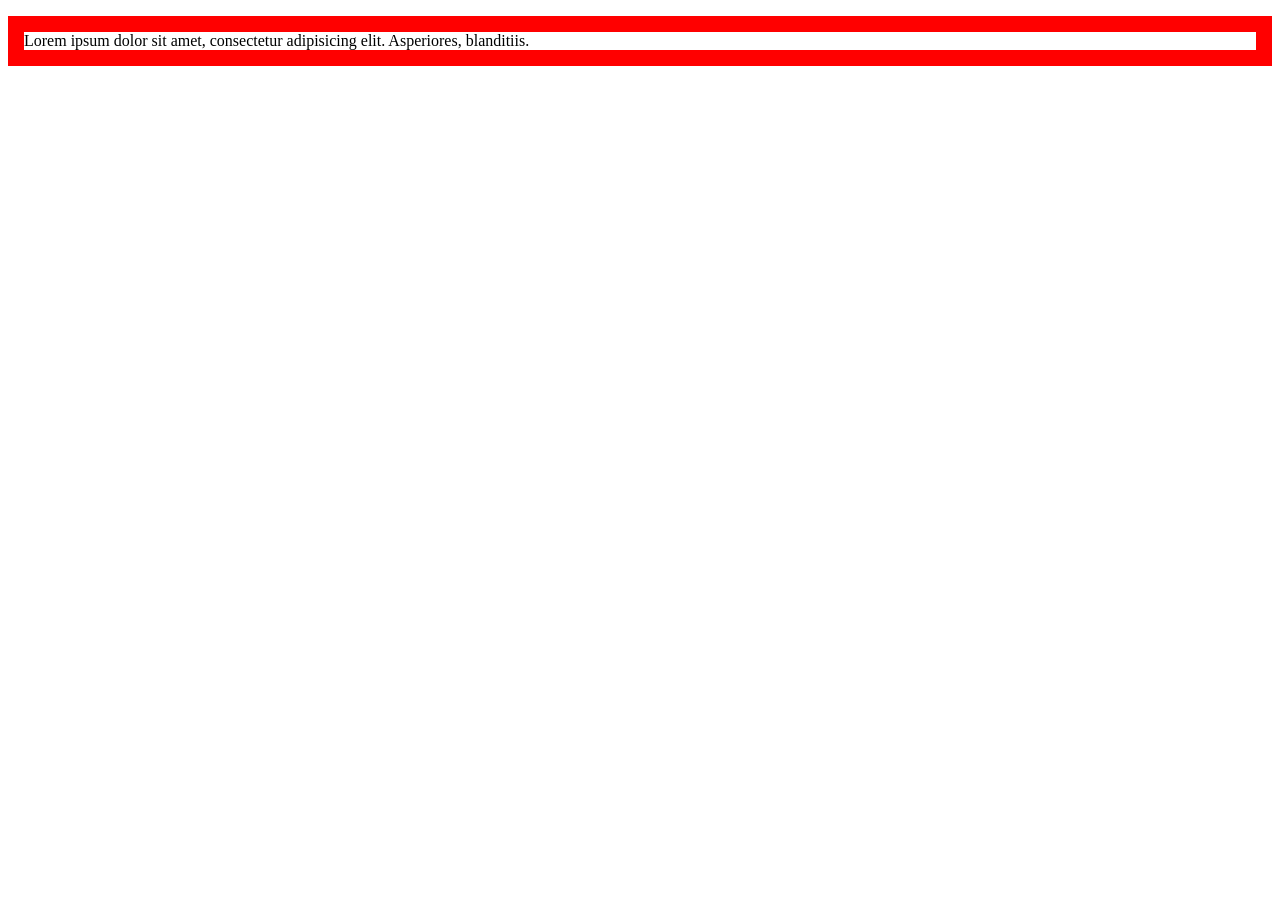
<file: HTML & CSS/Programs/CSSPart2/index.html>
<!DOCTYPE html>
<html lang="en">
<head>
    <meta charset="UTF-8">
    <meta name="viewport" content="width=device-width, initial-scale=1.0">
    <link rel ="stylesheet" href="style.css">
    <title>Document</title>
</head>
<body>
     <!--  Two Types of CSS Units -->
     <!--  1) Absolute Units. -->
     <!--Fixed-->
     <!--  2) Relative Units. -->
     <!--Not Fixed-->

     <p>Lorem ipsum dolor sit amet, consectetur adipisicing elit. Asperiores, blanditiis.</p>
     
</body>
</html>
</file>
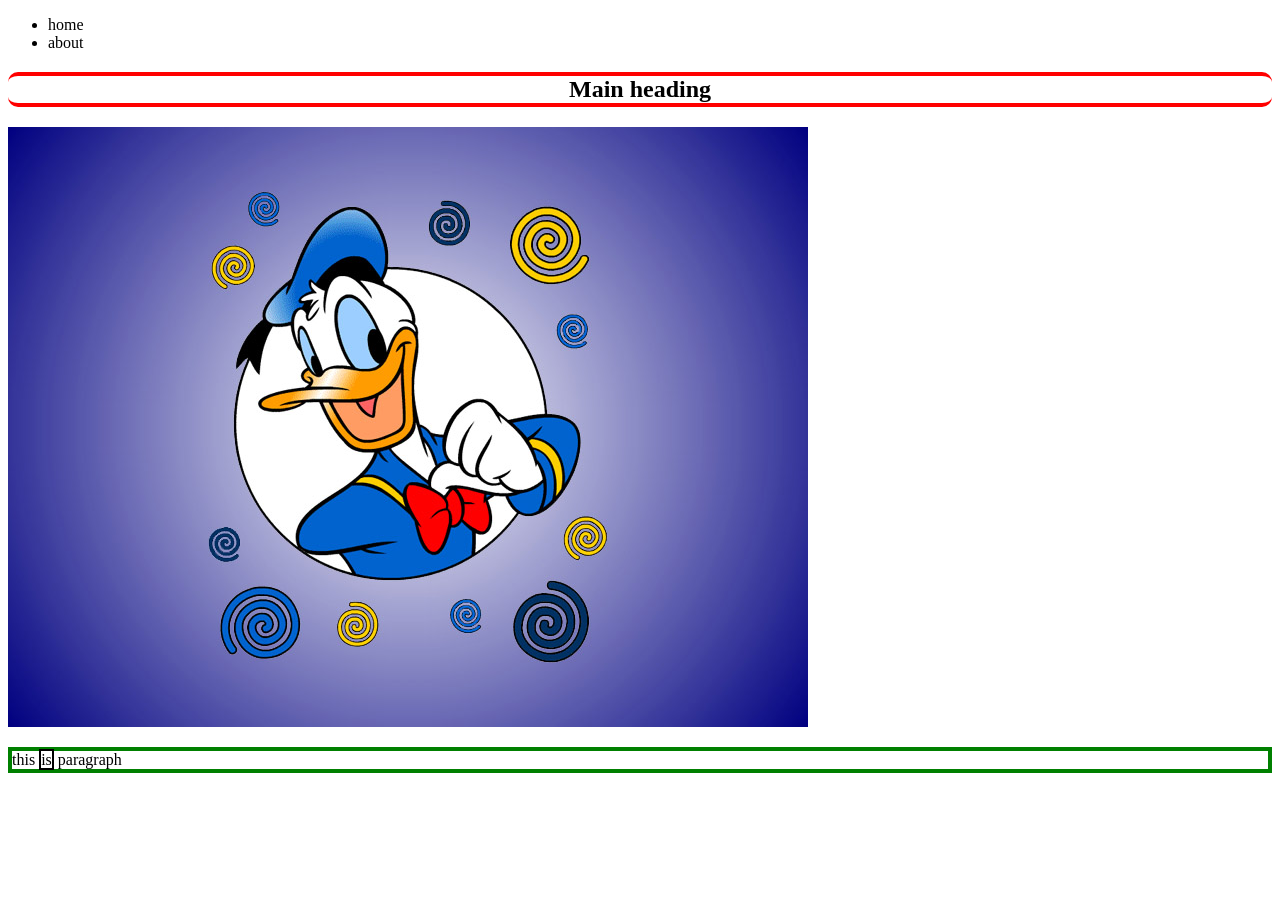
<file: HTML & CSS/Programs/CSSPart1/10_CSS_Border/index.html>
<!DOCTYPE html>
<html lang="en">
<head>
    <meta charset="UTF-8">
    <meta name="viewport" content="width=device-width, initial-scale=1.0">
    <link rel = "stylesheet" href = "style.css">
    <title>CSS Border</title>
</head>
<body>
    <!--div ####-->
    <div class = "header">
        <ul>
            <li class="home">home</li>
            <li>about</li>
        </ul>
    </div>
  
    <!--heading ####-->
    <h2 style="text-align: center;"> Main heading</h2>

    <!--image ####-->
    <img src = "wPh0S.jpg" alt ="">

    <!--paragraph ####-->
    <p> this <span>is</span> paragraph</p>
</body>
</html>
</file>
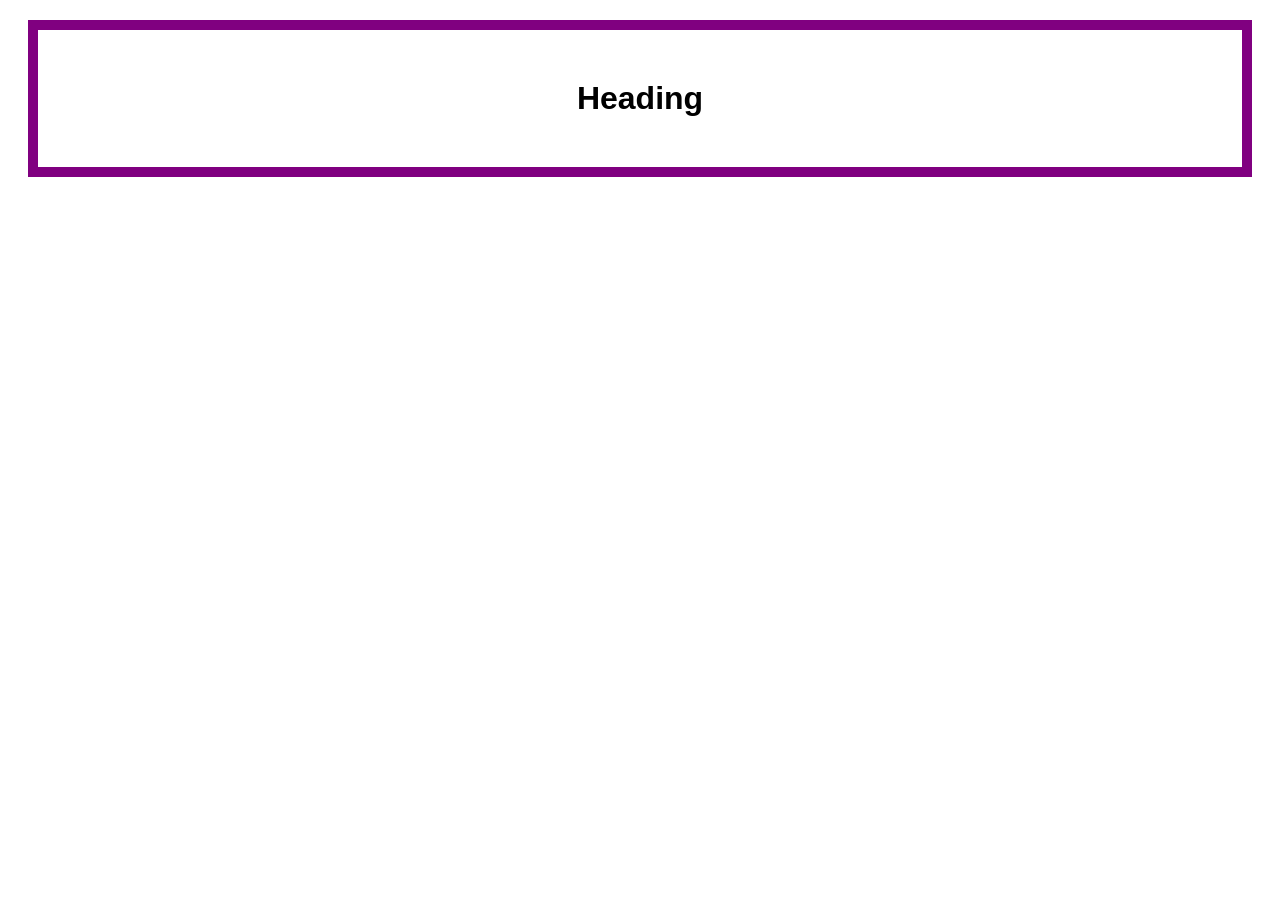
<file: HTML & CSS/Programs/CSSPart1/11_CSS_BoxModel/index.html>
<!DOCTYPE html>
<html lang="en">
<head>
    <meta charset="UTF-8">
    <meta name="viewport" content="width=device-width, initial-scale=1.0">
    <title>Box Model</title>
    <link rel="stylesheet" href="style.css">
</head>
<body>
    <h1>Heading</h1>

</body>
</html>
</file>
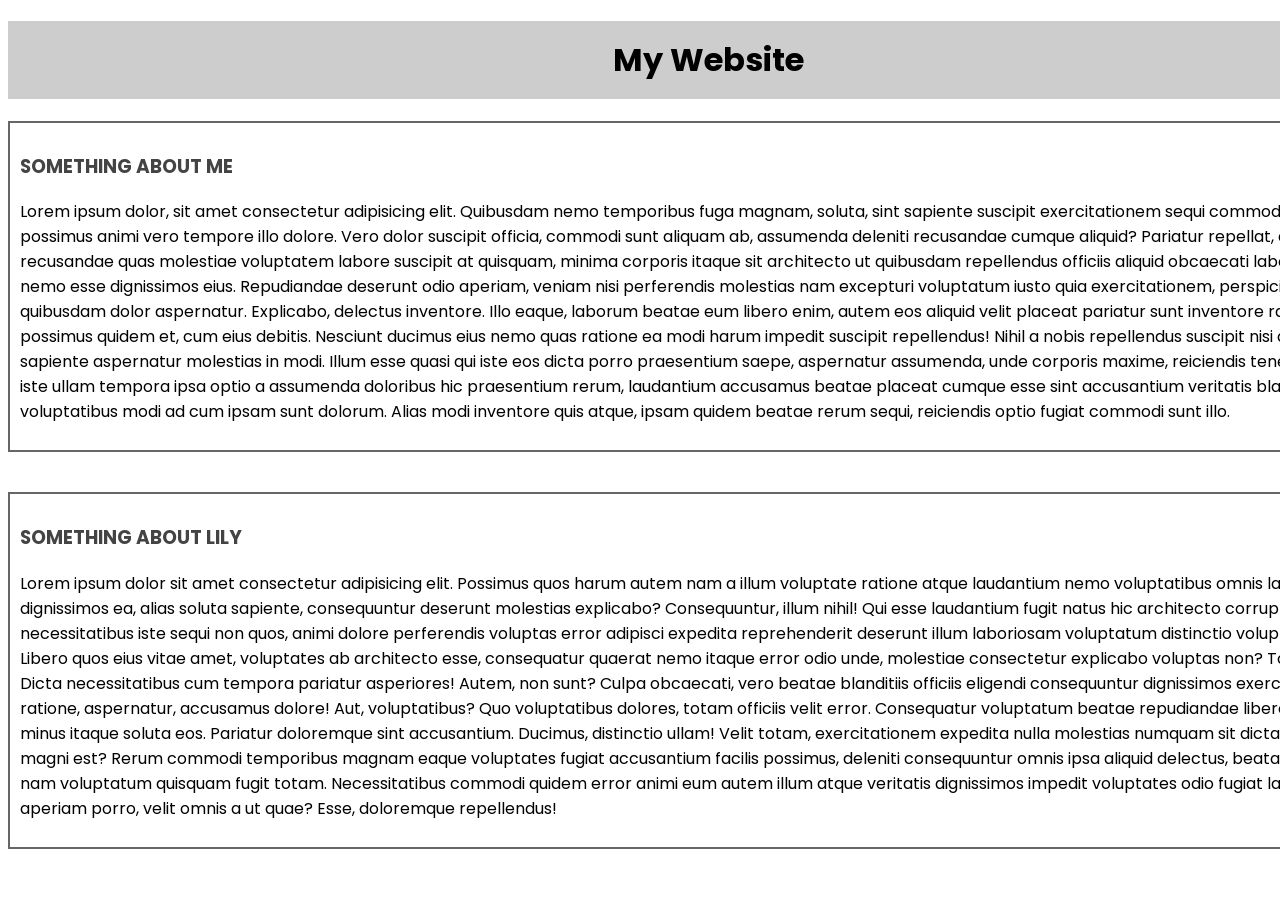
<file: HTML & CSS/Programs/CSSPart1/12_CSS_Exercise2/index.html>
<!DOCTYPE html>
<html lang="en">
<head>
    <meta charset="UTF-8">
    <meta name="viewport" content="width=device-width, initial-scale=1.0">
    <title>Exercise2</title>
    <link rel="stylesheet" href="style.css">

</head>
<body>
    <div class="container">

    <header>
        <div class="main-heading">
        <h1>My Website</h1>
        </div>
    </header>
    <main>
        <section class="about-me">
            <h3>SOMETHING ABOUT ME</h3>
            <p>Lorem ipsum dolor, sit amet consectetur adipisicing elit. Quibusdam nemo temporibus fuga magnam, soluta, sint sapiente suscipit exercitationem sequi commodi omnis eius possimus animi vero tempore illo dolore. Vero dolor suscipit officia, commodi sunt aliquam ab, assumenda deleniti recusandae cumque aliquid? Pariatur repellat, deleniti recusandae quas molestiae voluptatem labore suscipit at quisquam, minima corporis itaque sit architecto ut quibusdam repellendus officiis aliquid obcaecati laborum hic nemo esse dignissimos eius. Repudiandae deserunt odio aperiam, veniam nisi perferendis molestias nam excepturi voluptatum iusto quia exercitationem, perspiciatis aut amet quibusdam dolor aspernatur. Explicabo, delectus inventore. Illo eaque, laborum beatae eum libero enim, autem eos aliquid velit placeat pariatur sunt inventore ratione possimus quidem et, cum eius debitis. Nesciunt ducimus eius nemo quas ratione ea modi harum impedit suscipit repellendus! Nihil a nobis repellendus suscipit nisi aperiam sapiente aspernatur molestias in modi. Illum esse quasi qui iste eos dicta porro praesentium saepe, aspernatur assumenda, unde corporis maxime, reiciendis tenetur? Pariatur, iste ullam tempora ipsa optio a assumenda doloribus hic praesentium rerum, laudantium accusamus beatae placeat cumque esse sint accusantium veritatis blanditiis voluptatibus modi ad cum ipsam sunt dolorum. Alias modi inventore quis atque, ipsam quidem beatae rerum sequi, reiciendis optio fugiat commodi sunt illo.</p>
        </section>
        <section class="about-lily">
            <h3>SOMETHING ABOUT LILY</h3>
            <p>Lorem ipsum dolor sit amet consectetur adipisicing elit. Possimus quos harum autem nam a illum voluptate ratione atque laudantium nemo voluptatibus omnis labore tempora dignissimos ea, alias soluta sapiente, consequuntur deserunt molestias explicabo? Consequuntur, illum nihil! Qui esse laudantium fugit natus hic architecto corrupti necessitatibus iste sequi non quos, animi dolore perferendis voluptas error adipisci expedita reprehenderit deserunt illum laboriosam voluptatum distinctio voluptatibus unde! Libero quos eius vitae amet, voluptates ab architecto esse, consequatur quaerat nemo itaque error odio unde, molestiae consectetur explicabo voluptas non? Totam, non. Dicta necessitatibus cum tempora pariatur asperiores! Autem, non sunt? Culpa obcaecati, vero beatae blanditiis officiis eligendi consequuntur dignissimos exercitationem sint ratione, aspernatur, accusamus dolore! Aut, voluptatibus? Quo voluptatibus dolores, totam officiis velit error. Consequatur voluptatum beatae repudiandae libero distinctio minus itaque soluta eos. Pariatur doloremque sint accusantium. Ducimus, distinctio ullam! Velit totam, exercitationem expedita nulla molestias numquam sit dicta adipisci, porro magni est? Rerum commodi temporibus magnam eaque voluptates fugiat accusantium facilis possimus, deleniti consequuntur omnis ipsa aliquid delectus, beatae quasi culpa, nam voluptatum quisquam fugit totam. Necessitatibus commodi quidem error animi eum autem illum atque veritatis dignissimos impedit voluptates odio fugiat laboriosam aperiam porro, velit omnis a ut quae? Esse, doloremque repellendus!</p>
        </section>
    </div>
    </main>
</body>
</html>
</file>
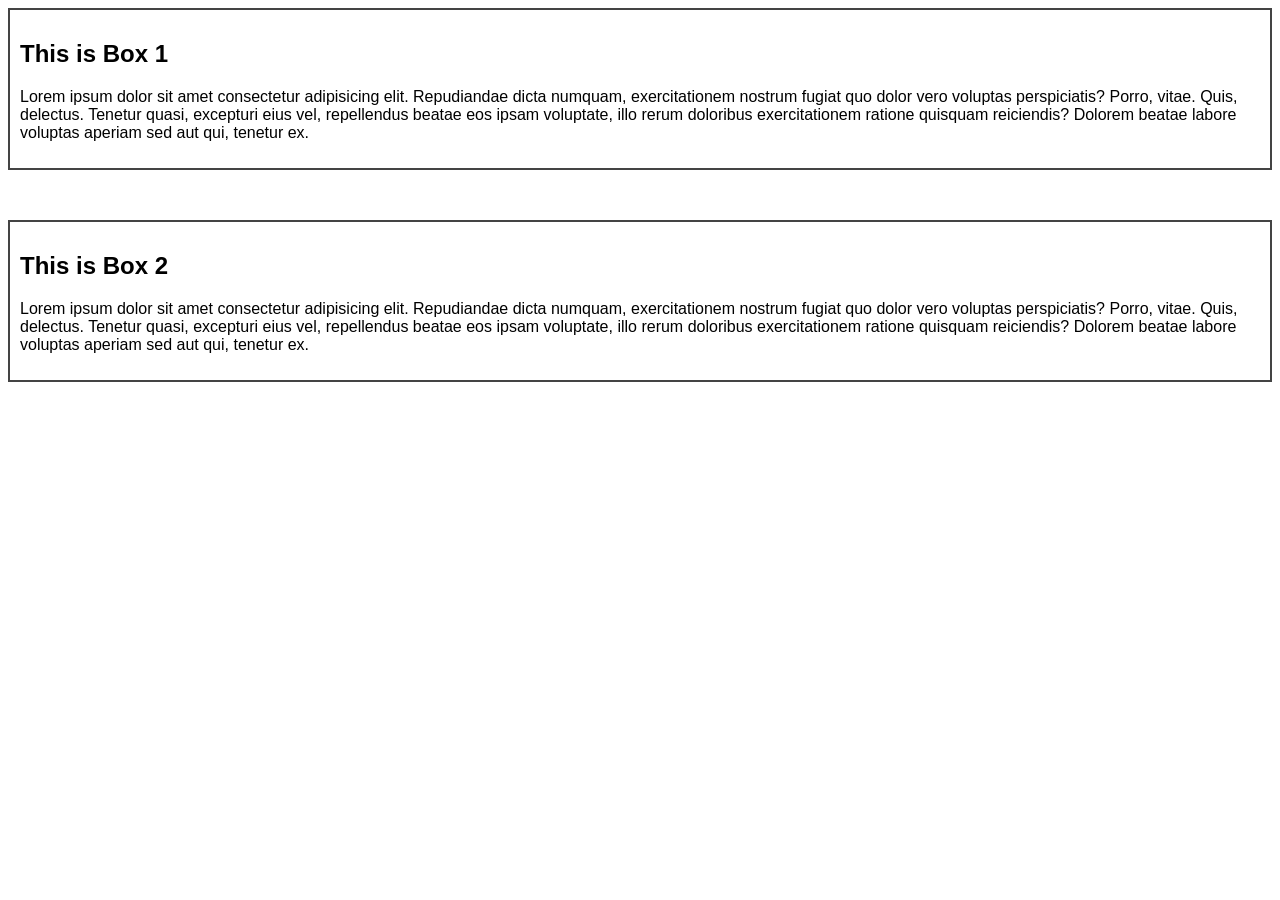
<file: HTML & CSS/Programs/CSSPart1/13_Margin_Collapsing/index.html>
<!DOCTYPE html>
<html lang="en">
<head>
    <meta charset="UTF-8">
    <meta name="viewport" content="width=device-width, initial-scale=1.0">
    <title>Margin Collapsing</title>
    <link rel="stylesheet" href="style.css">
</head>
<body>
    <div class="box1">
        <h2>This is Box 1</h2>
        <p>Lorem ipsum dolor sit amet consectetur adipisicing elit. Repudiandae dicta numquam, exercitationem nostrum fugiat quo dolor vero voluptas perspiciatis? Porro, vitae. Quis, delectus. Tenetur quasi, excepturi eius vel, repellendus beatae eos ipsam voluptate, illo rerum doloribus exercitationem ratione quisquam reiciendis? Dolorem beatae labore voluptas aperiam sed aut qui, tenetur ex.</p>
    </div>
    <div class="box2">
        <h2>This is Box 2</h2>
        <p>Lorem ipsum dolor sit amet consectetur adipisicing elit. Repudiandae dicta numquam, exercitationem nostrum fugiat quo dolor vero voluptas perspiciatis? Porro, vitae. Quis, delectus. Tenetur quasi, excepturi eius vel, repellendus beatae eos ipsam voluptate, illo rerum doloribus exercitationem ratione quisquam reiciendis? Dolorem beatae labore voluptas aperiam sed aut qui, tenetur ex.</p>
    </div>
    
</body>
</html>
</file>
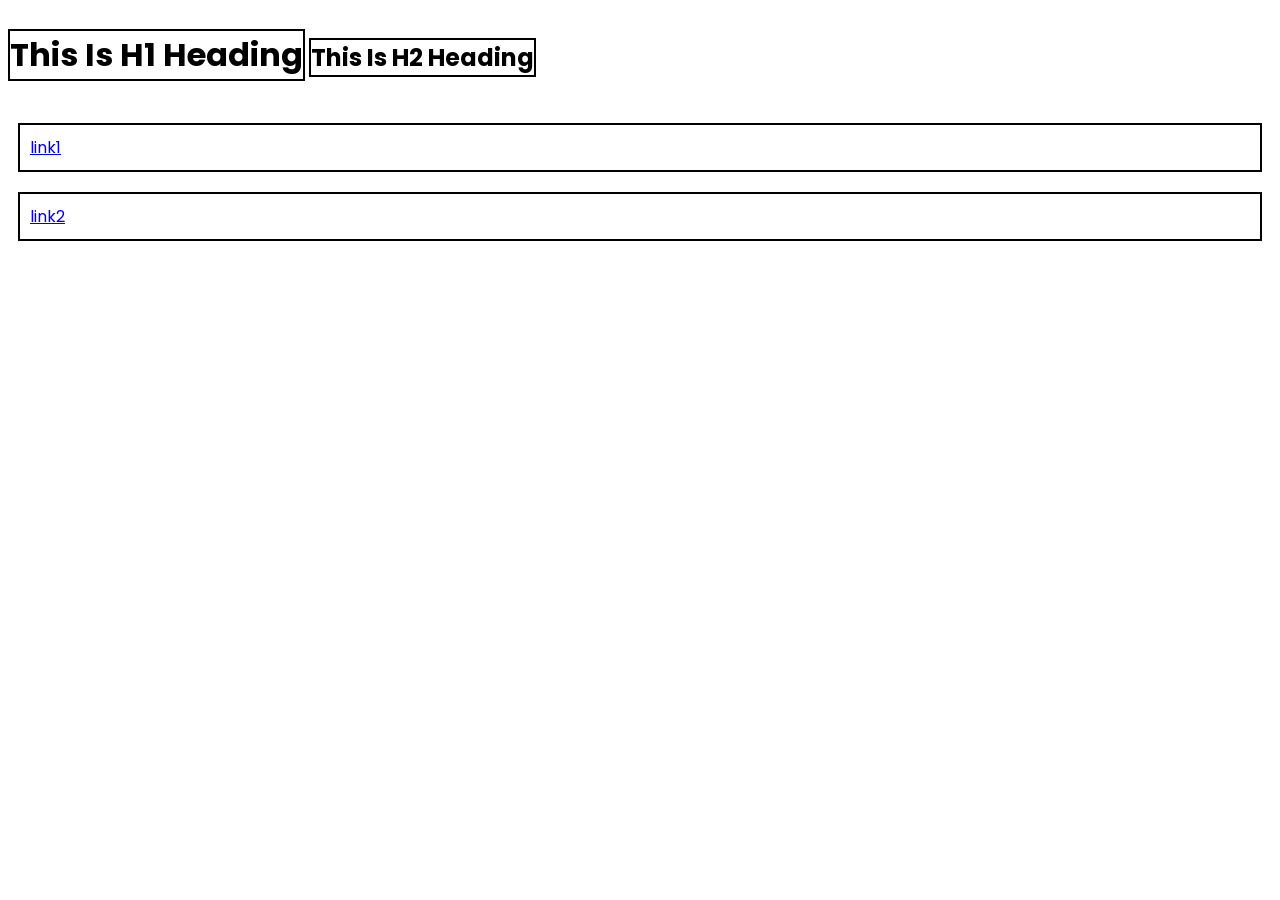
<file: HTML & CSS/Programs/CSSPart1/14_Inline_vs_Blocklevel/index.html>
<!DOCTYPE html>
<html lang="en">
<head>
    <meta charset="UTF-8">
    <meta name="viewport" content="width=device-width, initial-scale=1.0">
    <link rel="stylesheet" href="style.css">
    <title>InLine vs BlockLevel Elements</title>
</head>
<body>
    <!--
        1.) Block level Elements.
        2.) Inline ELements.
        3.) Inline Block Elements.
    -->
    <!--Block Vs Inline Elements -->

    <!-- --------------------------------------------------    -->
    <!--Example of Block Level Elements-->
    <!--heading(1-6),p,div,ul,li,form,article,aside,main,nav-->
    <!-- --------------------------------------------------    -->
    
    <!-- --------------------------------------------------    -->
    <!--Example of Inline Elements-->
    <!-- span ,img, a, textarea-->
    <!-- --------------------------------------------------    -->

    
    <!-- -----------Block Level Elements  ----------------    -->
    <h1>This Is H1 Heading </h1>
    <h2>This Is H2 Heading </h2>


    <!-- ---------------Inline Elements-------------------    -->

    <a href="#">link1</a>
    <a href="#">link2</a>
</body>
</html>
</file>
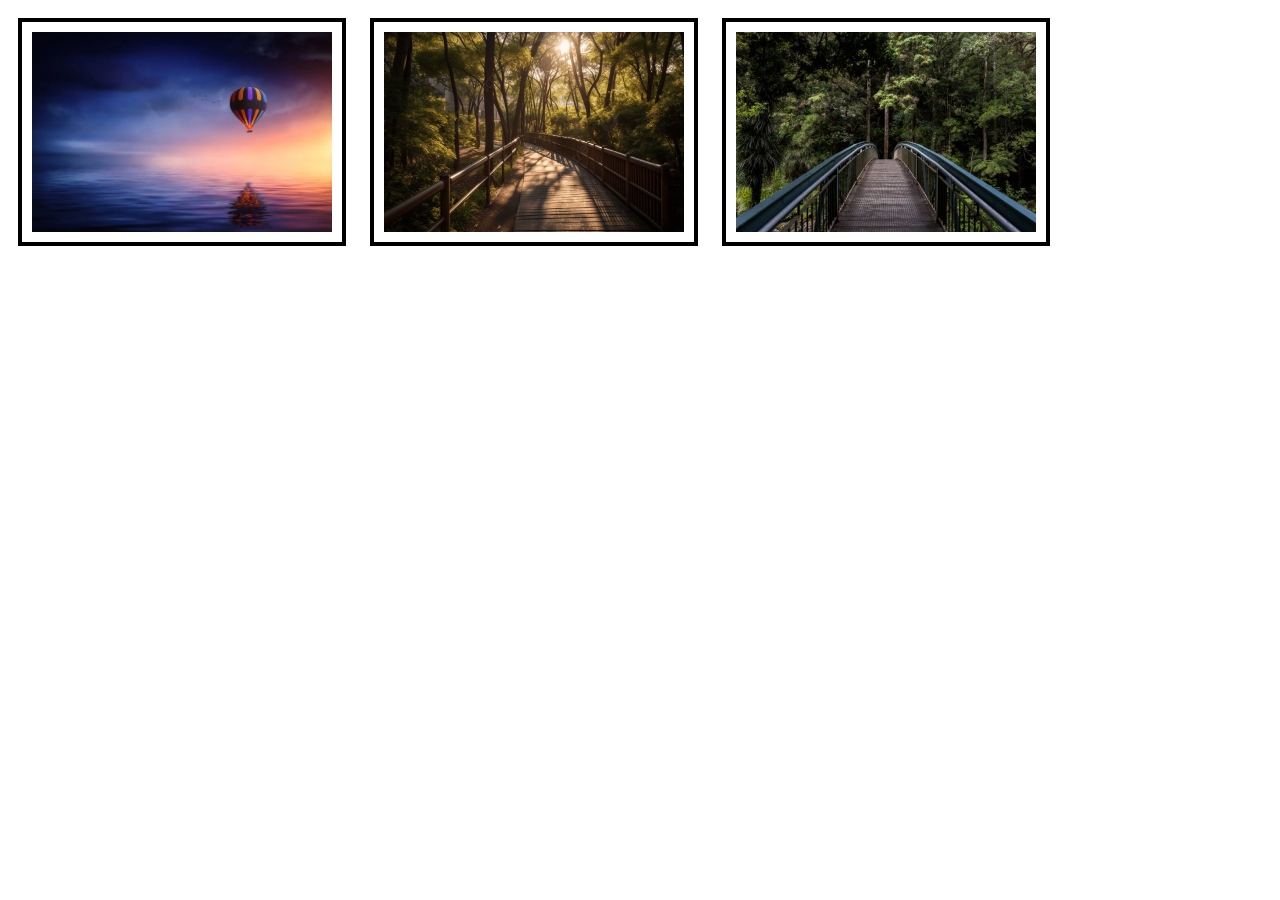
<file: HTML & CSS/Programs/CSSPart1/15_Image_Element/index.html>
<!DOCTYPE html>
<html lang="en">
<head>
    <meta charset="UTF-8">
    <meta name="viewport" content="width=device-width, initial-scale=1.0">
    <title>Image Element</title>
    <link rel="stylesheet" href="style.css">

</head>
<body>
    <img src="backlit.webp" alt="Image 1">
    <img src="image3.jpg" alt="Image 2">
    <img src="img_forest.jpg" alt="Image 3">
</body>
</html>
</file>
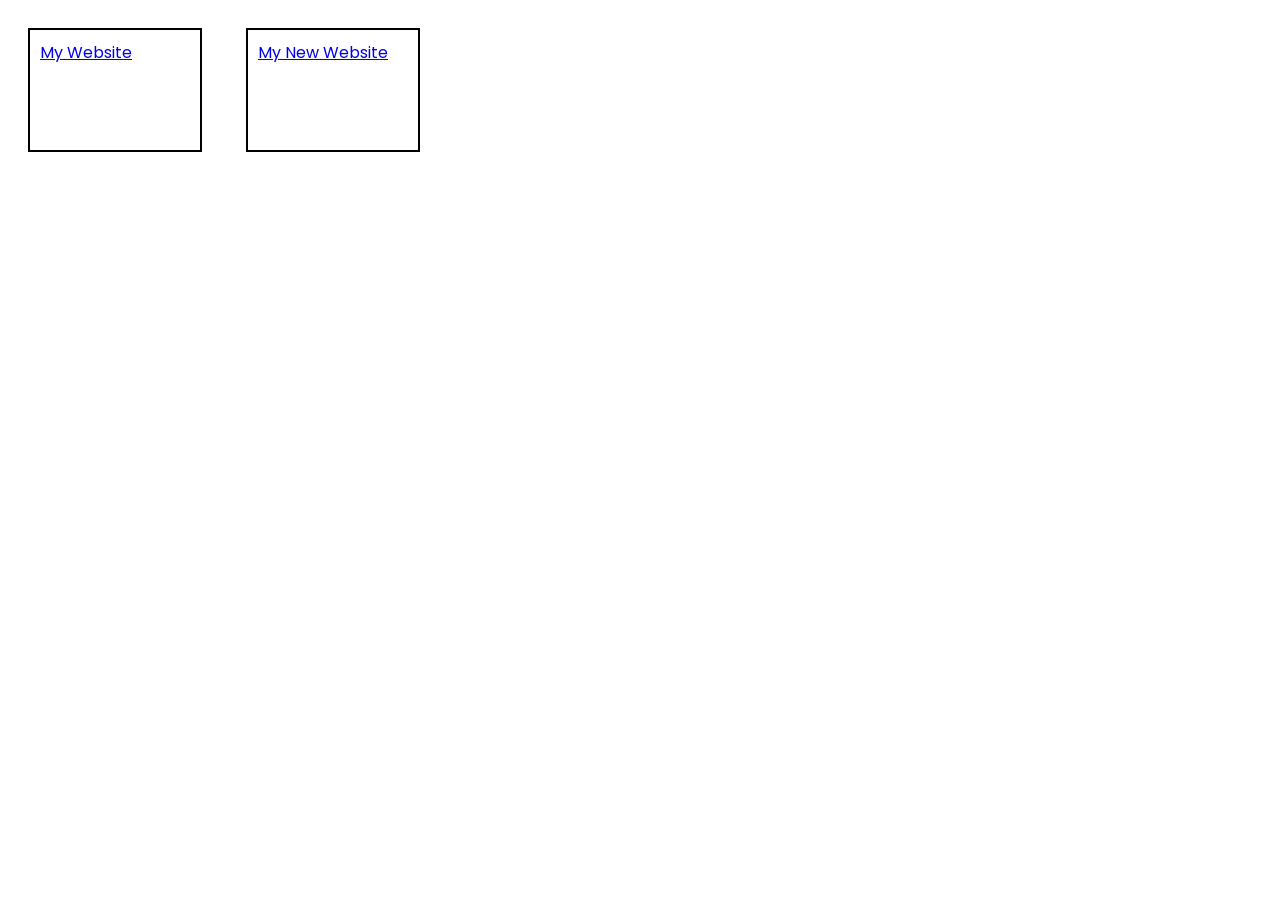
<file: HTML & CSS/Programs/CSSPart1/16_Inline_BlockDisplay/index.html>
<!DOCTYPE html>
<html lang="en">
<head>
    <meta charset="UTF-8">
    <meta name="viewport" content="width=device-width, initial-scale=1.0">
    <title>My Website</title>
    <link rel="stylesheet" href="style.css">
</head>
<body>
    <a href="#">My Website</a>
    <a href="#">My New Website</a>

</body>
</html>
</file>
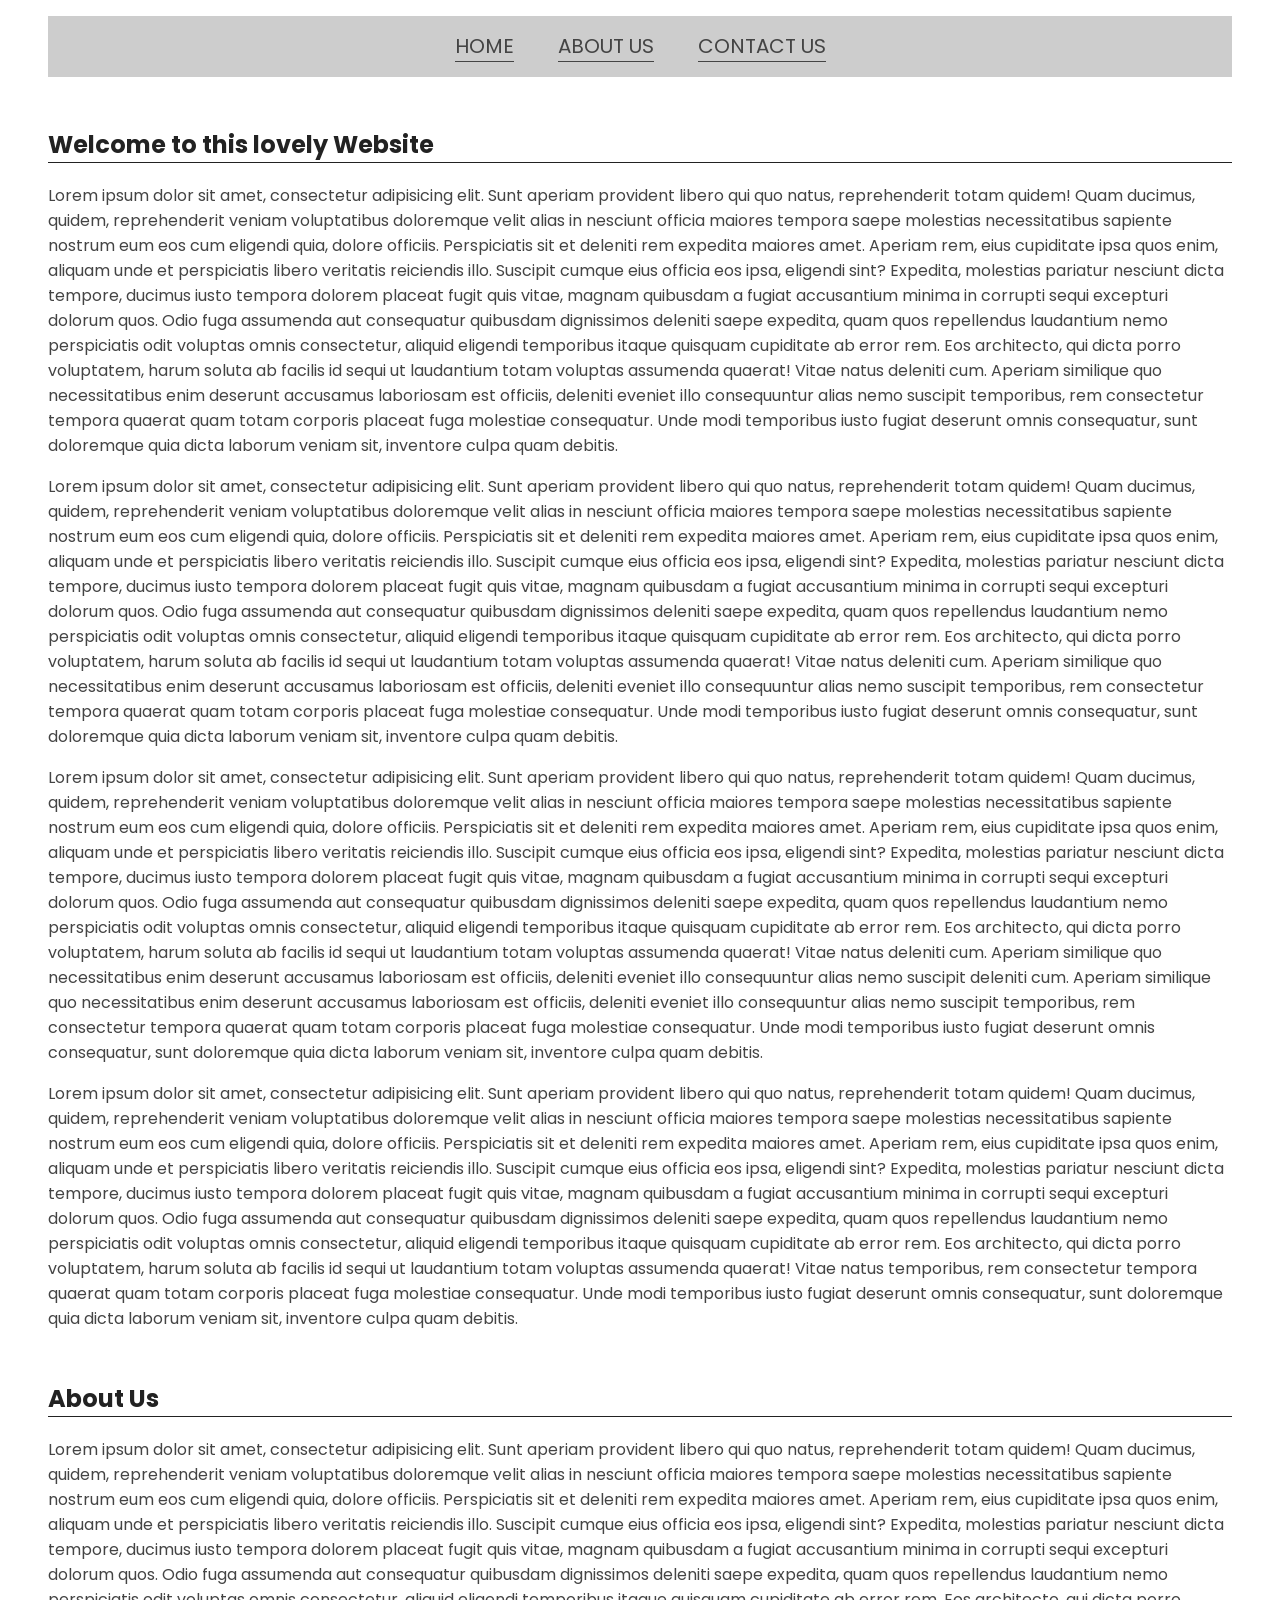
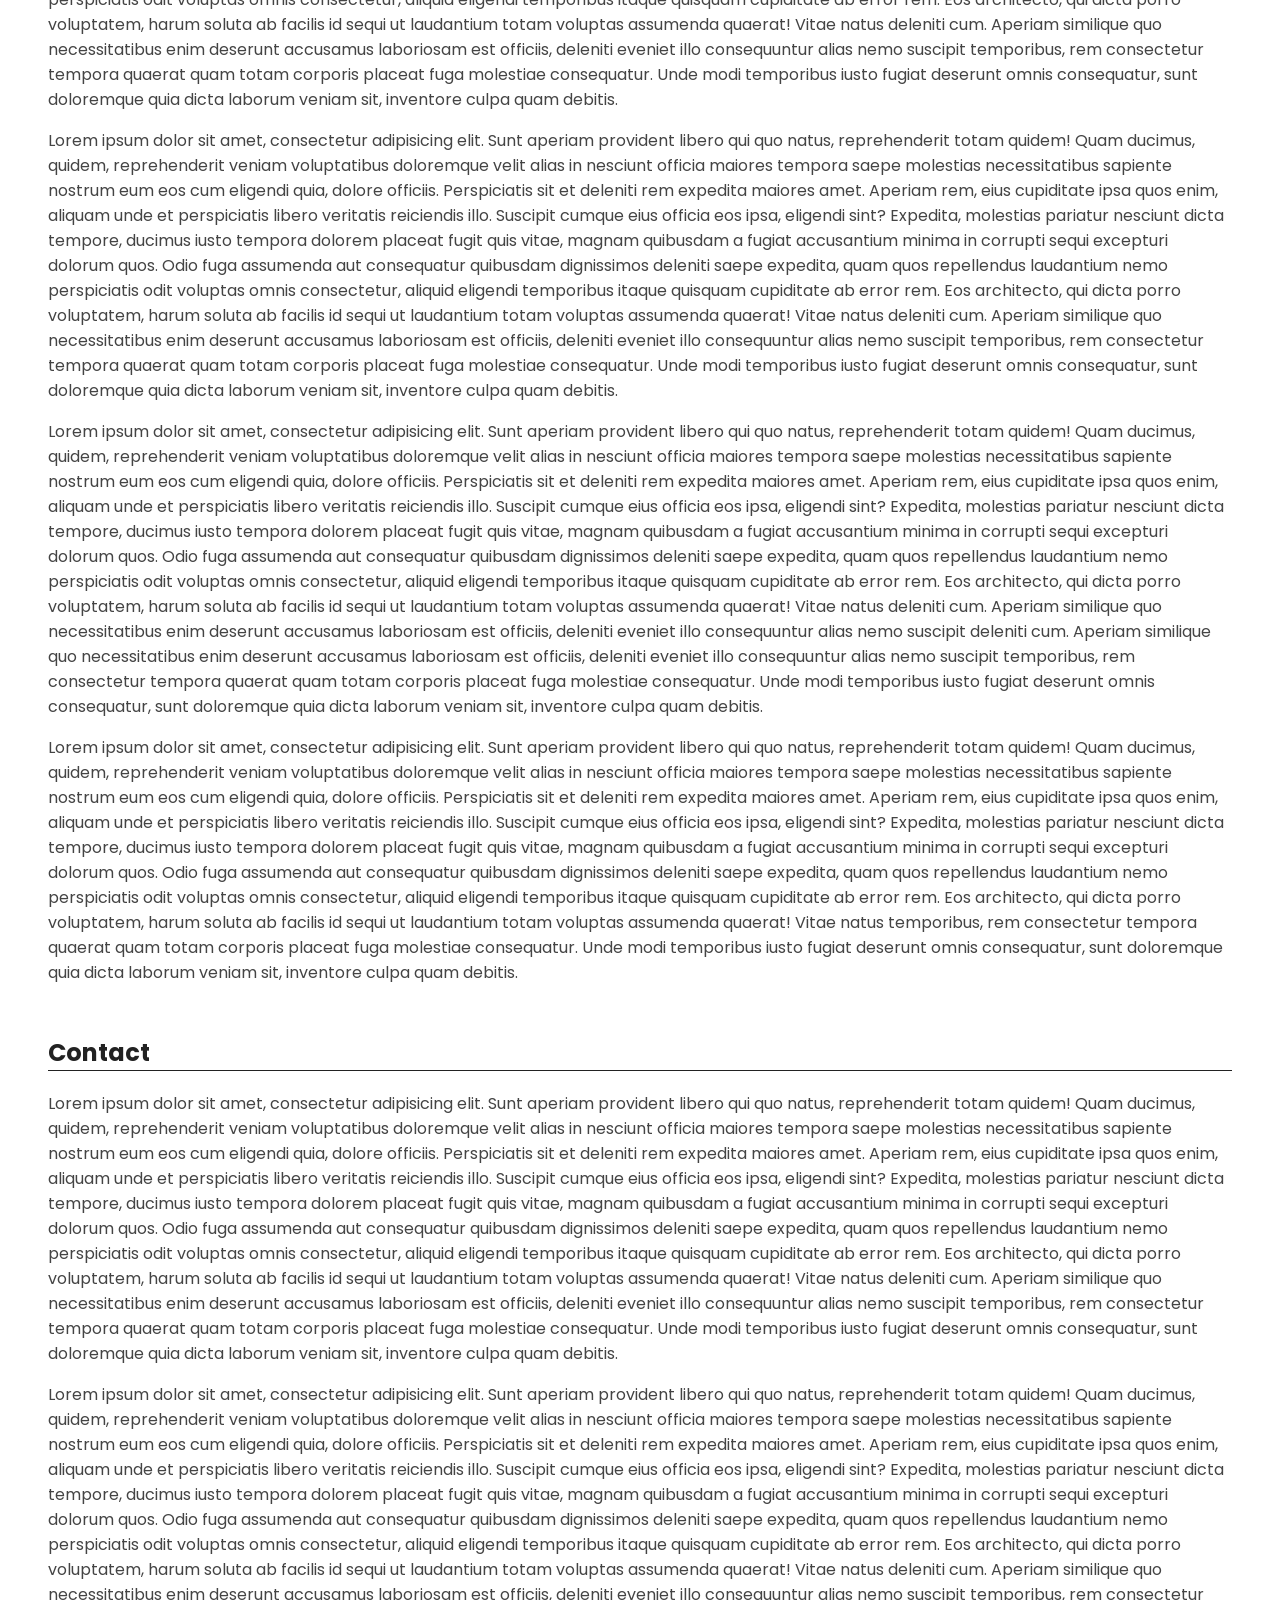
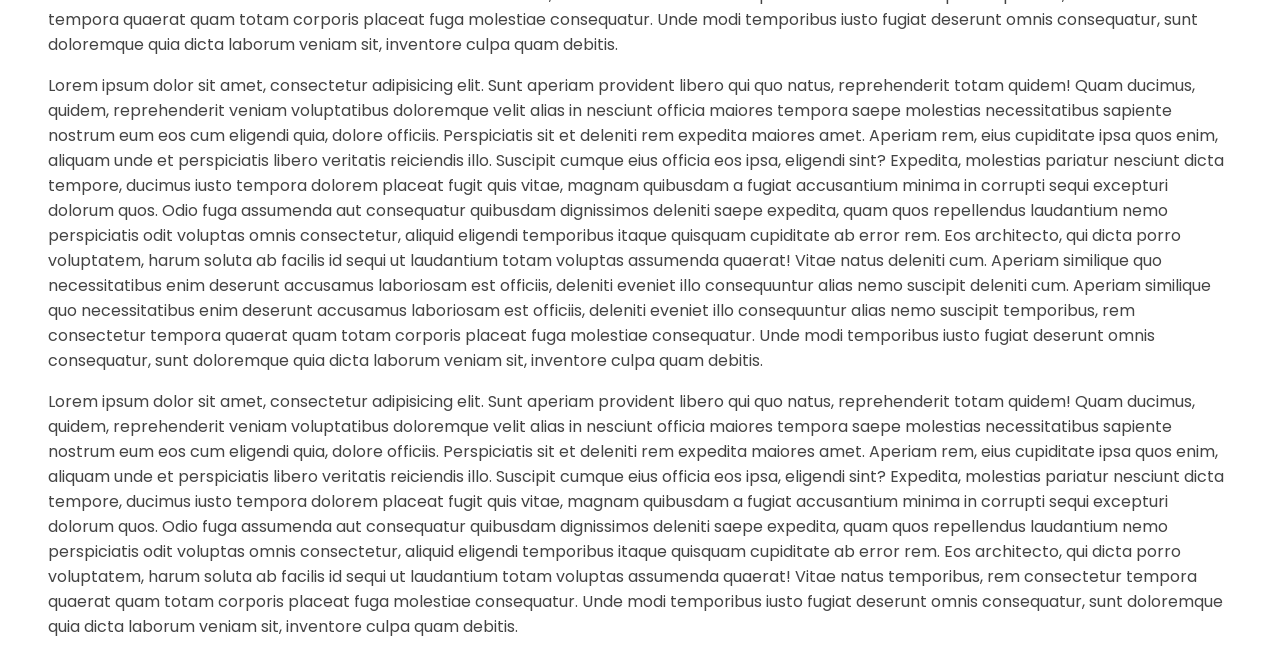
<file: HTML & CSS/Programs/CSSPart1/17_CSS_Exercise3/index.html>
<!DOCTYPE html>
<html lang="en">
<head>
    <meta charset="UTF-8">
    <meta name="viewport" content="width=device-width, initial-scale=1.0">
    <link rel="stylesheet" href="style.css">
    <title>Homepage</title>
</head>
<body>
    <nav>
        <ul>
            <li><a href="#home">Home</a></li>
            <li><a href="#about">About Us</a></li>
            <li><a href="#contact">Contact Us</a></li>      
        </ul>
    </nav>
    <section id="home">
        <h2>Welcome to this lovely Website</h2>
        <p>Lorem ipsum dolor sit amet, consectetur adipisicing elit. Sunt aperiam provident libero qui quo natus, reprehenderit totam quidem! Quam ducimus, quidem, reprehenderit veniam voluptatibus doloremque velit alias in nesciunt officia maiores tempora saepe molestias necessitatibus sapiente nostrum eum eos cum eligendi quia, dolore officiis. Perspiciatis sit et deleniti rem expedita maiores amet. Aperiam rem, eius cupiditate ipsa quos enim, aliquam unde et perspiciatis libero veritatis reiciendis illo. Suscipit cumque eius officia eos ipsa, eligendi sint? Expedita, molestias pariatur nesciunt dicta tempore, ducimus iusto tempora dolorem placeat fugit quis vitae, magnam quibusdam a fugiat accusantium minima in corrupti sequi excepturi dolorum quos. Odio fuga assumenda aut consequatur quibusdam dignissimos deleniti saepe expedita, quam quos repellendus laudantium nemo perspiciatis odit voluptas omnis consectetur, aliquid eligendi temporibus itaque quisquam cupiditate ab error rem. Eos architecto, qui dicta porro voluptatem, harum soluta ab facilis id sequi ut laudantium totam voluptas assumenda quaerat! Vitae natus deleniti cum. Aperiam similique quo necessitatibus enim deserunt accusamus laboriosam est officiis, deleniti eveniet illo consequuntur alias nemo suscipit temporibus, rem consectetur tempora quaerat quam totam corporis placeat fuga molestiae consequatur. Unde modi temporibus iusto fugiat deserunt omnis consequatur, sunt doloremque quia dicta laborum veniam sit, inventore culpa quam debitis.</p>
        <p>Lorem ipsum dolor sit amet, consectetur adipisicing elit. Sunt aperiam provident libero qui quo natus, reprehenderit totam quidem! Quam ducimus, quidem, reprehenderit veniam voluptatibus doloremque velit alias in nesciunt officia maiores tempora saepe molestias necessitatibus sapiente nostrum eum eos cum eligendi quia, dolore officiis. Perspiciatis sit et deleniti rem expedita maiores amet. Aperiam rem, eius cupiditate ipsa quos enim, aliquam unde et perspiciatis libero veritatis reiciendis illo. Suscipit cumque eius officia eos ipsa, eligendi sint? Expedita, molestias pariatur nesciunt dicta tempore, ducimus iusto tempora dolorem placeat fugit quis vitae, magnam quibusdam a fugiat accusantium minima in corrupti sequi excepturi dolorum quos. Odio fuga assumenda aut consequatur quibusdam dignissimos deleniti saepe expedita, quam quos repellendus laudantium nemo perspiciatis odit voluptas omnis consectetur, aliquid eligendi temporibus itaque quisquam cupiditate ab error rem. Eos architecto, qui dicta porro voluptatem, harum soluta ab facilis id sequi ut laudantium totam voluptas assumenda quaerat! Vitae natus deleniti cum. Aperiam similique quo necessitatibus enim deserunt accusamus laboriosam est officiis, deleniti eveniet illo consequuntur alias nemo suscipit temporibus, rem consectetur tempora quaerat quam totam corporis placeat fuga molestiae consequatur. Unde modi temporibus iusto fugiat deserunt omnis consequatur, sunt doloremque quia dicta laborum veniam sit, inventore culpa quam debitis.</p>
        <p>Lorem ipsum dolor sit amet, consectetur adipisicing elit. Sunt aperiam provident libero qui quo natus, reprehenderit totam quidem! Quam ducimus, quidem, reprehenderit veniam voluptatibus doloremque velit alias in nesciunt officia maiores tempora saepe molestias necessitatibus sapiente nostrum eum eos cum eligendi quia, dolore officiis. Perspiciatis sit et deleniti rem expedita maiores amet. Aperiam rem, eius cupiditate ipsa quos enim, aliquam unde et perspiciatis libero veritatis reiciendis illo. Suscipit cumque eius officia eos ipsa, eligendi sint? Expedita, molestias pariatur nesciunt dicta tempore, ducimus iusto tempora dolorem placeat fugit quis vitae, magnam quibusdam a fugiat accusantium minima in corrupti sequi excepturi dolorum quos. Odio fuga assumenda aut consequatur quibusdam dignissimos deleniti saepe expedita, quam quos repellendus laudantium nemo perspiciatis odit voluptas omnis consectetur, aliquid eligendi temporibus itaque quisquam cupiditate ab error rem. Eos architecto, qui dicta porro voluptatem, harum soluta ab facilis id sequi ut laudantium totam voluptas assumenda quaerat! Vitae natus deleniti cum. Aperiam similique quo necessitatibus enim deserunt accusamus laboriosam est officiis, deleniti eveniet illo consequuntur alias nemo suscipit deleniti cum. Aperiam similique quo necessitatibus enim deserunt accusamus laboriosam est officiis, deleniti eveniet illo consequuntur alias nemo suscipit temporibus, rem consectetur tempora quaerat quam totam corporis placeat fuga molestiae consequatur. Unde modi temporibus iusto fugiat deserunt omnis consequatur, sunt doloremque quia dicta laborum veniam sit, inventore culpa quam debitis.</p>
        <p>Lorem ipsum dolor sit amet, consectetur adipisicing elit. Sunt aperiam provident libero qui quo natus, reprehenderit totam quidem! Quam ducimus, quidem, reprehenderit veniam voluptatibus doloremque velit alias in nesciunt officia maiores tempora saepe molestias necessitatibus sapiente nostrum eum eos cum eligendi quia, dolore officiis. Perspiciatis sit et deleniti rem expedita maiores amet. Aperiam rem, eius cupiditate ipsa quos enim, aliquam unde et perspiciatis libero veritatis reiciendis illo. Suscipit cumque eius officia eos ipsa, eligendi sint? Expedita, molestias pariatur nesciunt dicta tempore, ducimus iusto tempora dolorem placeat fugit quis vitae, magnam quibusdam a fugiat accusantium minima in corrupti sequi excepturi dolorum quos. Odio fuga assumenda aut consequatur quibusdam dignissimos deleniti saepe expedita, quam quos repellendus laudantium nemo perspiciatis odit voluptas omnis consectetur, aliquid eligendi temporibus itaque quisquam cupiditate ab error rem. Eos architecto, qui dicta porro voluptatem, harum soluta ab facilis id sequi ut laudantium totam voluptas assumenda quaerat! Vitae natus temporibus, rem consectetur tempora quaerat quam totam corporis placeat fuga molestiae consequatur. Unde modi temporibus iusto fugiat deserunt omnis consequatur, sunt doloremque quia dicta laborum veniam sit, inventore culpa quam debitis.</p>
    </section>
    <section id="about">
        <h2>About Us</h2>
        <p>Lorem ipsum dolor sit amet, consectetur adipisicing elit. Sunt aperiam provident libero qui quo natus, reprehenderit totam quidem! Quam ducimus, quidem, reprehenderit veniam voluptatibus doloremque velit alias in nesciunt officia maiores tempora saepe molestias necessitatibus sapiente nostrum eum eos cum eligendi quia, dolore officiis. Perspiciatis sit et deleniti rem expedita maiores amet. Aperiam rem, eius cupiditate ipsa quos enim, aliquam unde et perspiciatis libero veritatis reiciendis illo. Suscipit cumque eius officia eos ipsa, eligendi sint? Expedita, molestias pariatur nesciunt dicta tempore, ducimus iusto tempora dolorem placeat fugit quis vitae, magnam quibusdam a fugiat accusantium minima in corrupti sequi excepturi dolorum quos. Odio fuga assumenda aut consequatur quibusdam dignissimos deleniti saepe expedita, quam quos repellendus laudantium nemo perspiciatis odit voluptas omnis consectetur, aliquid eligendi temporibus itaque quisquam cupiditate ab error rem. Eos architecto, qui dicta porro voluptatem, harum soluta ab facilis id sequi ut laudantium totam voluptas assumenda quaerat! Vitae natus deleniti cum. Aperiam similique quo necessitatibus enim deserunt accusamus laboriosam est officiis, deleniti eveniet illo consequuntur alias nemo suscipit temporibus, rem consectetur tempora quaerat quam totam corporis placeat fuga molestiae consequatur. Unde modi temporibus iusto fugiat deserunt omnis consequatur, sunt doloremque quia dicta laborum veniam sit, inventore culpa quam debitis.</p>
        <p>Lorem ipsum dolor sit amet, consectetur adipisicing elit. Sunt aperiam provident libero qui quo natus, reprehenderit totam quidem! Quam ducimus, quidem, reprehenderit veniam voluptatibus doloremque velit alias in nesciunt officia maiores tempora saepe molestias necessitatibus sapiente nostrum eum eos cum eligendi quia, dolore officiis. Perspiciatis sit et deleniti rem expedita maiores amet. Aperiam rem, eius cupiditate ipsa quos enim, aliquam unde et perspiciatis libero veritatis reiciendis illo. Suscipit cumque eius officia eos ipsa, eligendi sint? Expedita, molestias pariatur nesciunt dicta tempore, ducimus iusto tempora dolorem placeat fugit quis vitae, magnam quibusdam a fugiat accusantium minima in corrupti sequi excepturi dolorum quos. Odio fuga assumenda aut consequatur quibusdam dignissimos deleniti saepe expedita, quam quos repellendus laudantium nemo perspiciatis odit voluptas omnis consectetur, aliquid eligendi temporibus itaque quisquam cupiditate ab error rem. Eos architecto, qui dicta porro voluptatem, harum soluta ab facilis id sequi ut laudantium totam voluptas assumenda quaerat! Vitae natus deleniti cum. Aperiam similique quo necessitatibus enim deserunt accusamus laboriosam est officiis, deleniti eveniet illo consequuntur alias nemo suscipit temporibus, rem consectetur tempora quaerat quam totam corporis placeat fuga molestiae consequatur. Unde modi temporibus iusto fugiat deserunt omnis consequatur, sunt doloremque quia dicta laborum veniam sit, inventore culpa quam debitis.</p>
        <p>Lorem ipsum dolor sit amet, consectetur adipisicing elit. Sunt aperiam provident libero qui quo natus, reprehenderit totam quidem! Quam ducimus, quidem, reprehenderit veniam voluptatibus doloremque velit alias in nesciunt officia maiores tempora saepe molestias necessitatibus sapiente nostrum eum eos cum eligendi quia, dolore officiis. Perspiciatis sit et deleniti rem expedita maiores amet. Aperiam rem, eius cupiditate ipsa quos enim, aliquam unde et perspiciatis libero veritatis reiciendis illo. Suscipit cumque eius officia eos ipsa, eligendi sint? Expedita, molestias pariatur nesciunt dicta tempore, ducimus iusto tempora dolorem placeat fugit quis vitae, magnam quibusdam a fugiat accusantium minima in corrupti sequi excepturi dolorum quos. Odio fuga assumenda aut consequatur quibusdam dignissimos deleniti saepe expedita, quam quos repellendus laudantium nemo perspiciatis odit voluptas omnis consectetur, aliquid eligendi temporibus itaque quisquam cupiditate ab error rem. Eos architecto, qui dicta porro voluptatem, harum soluta ab facilis id sequi ut laudantium totam voluptas assumenda quaerat! Vitae natus deleniti cum. Aperiam similique quo necessitatibus enim deserunt accusamus laboriosam est officiis, deleniti eveniet illo consequuntur alias nemo suscipit deleniti cum. Aperiam similique quo necessitatibus enim deserunt accusamus laboriosam est officiis, deleniti eveniet illo consequuntur alias nemo suscipit temporibus, rem consectetur tempora quaerat quam totam corporis placeat fuga molestiae consequatur. Unde modi temporibus iusto fugiat deserunt omnis consequatur, sunt doloremque quia dicta laborum veniam sit, inventore culpa quam debitis.</p>
        <p>Lorem ipsum dolor sit amet, consectetur adipisicing elit. Sunt aperiam provident libero qui quo natus, reprehenderit totam quidem! Quam ducimus, quidem, reprehenderit veniam voluptatibus doloremque velit alias in nesciunt officia maiores tempora saepe molestias necessitatibus sapiente nostrum eum eos cum eligendi quia, dolore officiis. Perspiciatis sit et deleniti rem expedita maiores amet. Aperiam rem, eius cupiditate ipsa quos enim, aliquam unde et perspiciatis libero veritatis reiciendis illo. Suscipit cumque eius officia eos ipsa, eligendi sint? Expedita, molestias pariatur nesciunt dicta tempore, ducimus iusto tempora dolorem placeat fugit quis vitae, magnam quibusdam a fugiat accusantium minima in corrupti sequi excepturi dolorum quos. Odio fuga assumenda aut consequatur quibusdam dignissimos deleniti saepe expedita, quam quos repellendus laudantium nemo perspiciatis odit voluptas omnis consectetur, aliquid eligendi temporibus itaque quisquam cupiditate ab error rem. Eos architecto, qui dicta porro voluptatem, harum soluta ab facilis id sequi ut laudantium totam voluptas assumenda quaerat! Vitae natus temporibus, rem consectetur tempora quaerat quam totam corporis placeat fuga molestiae consequatur. Unde modi temporibus iusto fugiat deserunt omnis consequatur, sunt doloremque quia dicta laborum veniam sit, inventore culpa quam debitis.</p>
    </section>
    <section id="contact">
        <h2>Contact </h2>
        <p>Lorem ipsum dolor sit amet, consectetur adipisicing elit. Sunt aperiam provident libero qui quo natus, reprehenderit totam quidem! Quam ducimus, quidem, reprehenderit veniam voluptatibus doloremque velit alias in nesciunt officia maiores tempora saepe molestias necessitatibus sapiente nostrum eum eos cum eligendi quia, dolore officiis. Perspiciatis sit et deleniti rem expedita maiores amet. Aperiam rem, eius cupiditate ipsa quos enim, aliquam unde et perspiciatis libero veritatis reiciendis illo. Suscipit cumque eius officia eos ipsa, eligendi sint? Expedita, molestias pariatur nesciunt dicta tempore, ducimus iusto tempora dolorem placeat fugit quis vitae, magnam quibusdam a fugiat accusantium minima in corrupti sequi excepturi dolorum quos. Odio fuga assumenda aut consequatur quibusdam dignissimos deleniti saepe expedita, quam quos repellendus laudantium nemo perspiciatis odit voluptas omnis consectetur, aliquid eligendi temporibus itaque quisquam cupiditate ab error rem. Eos architecto, qui dicta porro voluptatem, harum soluta ab facilis id sequi ut laudantium totam voluptas assumenda quaerat! Vitae natus deleniti cum. Aperiam similique quo necessitatibus enim deserunt accusamus laboriosam est officiis, deleniti eveniet illo consequuntur alias nemo suscipit temporibus, rem consectetur tempora quaerat quam totam corporis placeat fuga molestiae consequatur. Unde modi temporibus iusto fugiat deserunt omnis consequatur, sunt doloremque quia dicta laborum veniam sit, inventore culpa quam debitis.</p>
        <p>Lorem ipsum dolor sit amet, consectetur adipisicing elit. Sunt aperiam provident libero qui quo natus, reprehenderit totam quidem! Quam ducimus, quidem, reprehenderit veniam voluptatibus doloremque velit alias in nesciunt officia maiores tempora saepe molestias necessitatibus sapiente nostrum eum eos cum eligendi quia, dolore officiis. Perspiciatis sit et deleniti rem expedita maiores amet. Aperiam rem, eius cupiditate ipsa quos enim, aliquam unde et perspiciatis libero veritatis reiciendis illo. Suscipit cumque eius officia eos ipsa, eligendi sint? Expedita, molestias pariatur nesciunt dicta tempore, ducimus iusto tempora dolorem placeat fugit quis vitae, magnam quibusdam a fugiat accusantium minima in corrupti sequi excepturi dolorum quos. Odio fuga assumenda aut consequatur quibusdam dignissimos deleniti saepe expedita, quam quos repellendus laudantium nemo perspiciatis odit voluptas omnis consectetur, aliquid eligendi temporibus itaque quisquam cupiditate ab error rem. Eos architecto, qui dicta porro voluptatem, harum soluta ab facilis id sequi ut laudantium totam voluptas assumenda quaerat! Vitae natus deleniti cum. Aperiam similique quo necessitatibus enim deserunt accusamus laboriosam est officiis, deleniti eveniet illo consequuntur alias nemo suscipit temporibus, rem consectetur tempora quaerat quam totam corporis placeat fuga molestiae consequatur. Unde modi temporibus iusto fugiat deserunt omnis consequatur, sunt doloremque quia dicta laborum veniam sit, inventore culpa quam debitis.</p>
        <p>Lorem ipsum dolor sit amet, consectetur adipisicing elit. Sunt aperiam provident libero qui quo natus, reprehenderit totam quidem! Quam ducimus, quidem, reprehenderit veniam voluptatibus doloremque velit alias in nesciunt officia maiores tempora saepe molestias necessitatibus sapiente nostrum eum eos cum eligendi quia, dolore officiis. Perspiciatis sit et deleniti rem expedita maiores amet. Aperiam rem, eius cupiditate ipsa quos enim, aliquam unde et perspiciatis libero veritatis reiciendis illo. Suscipit cumque eius officia eos ipsa, eligendi sint? Expedita, molestias pariatur nesciunt dicta tempore, ducimus iusto tempora dolorem placeat fugit quis vitae, magnam quibusdam a fugiat accusantium minima in corrupti sequi excepturi dolorum quos. Odio fuga assumenda aut consequatur quibusdam dignissimos deleniti saepe expedita, quam quos repellendus laudantium nemo perspiciatis odit voluptas omnis consectetur, aliquid eligendi temporibus itaque quisquam cupiditate ab error rem. Eos architecto, qui dicta porro voluptatem, harum soluta ab facilis id sequi ut laudantium totam voluptas assumenda quaerat! Vitae natus deleniti cum. Aperiam similique quo necessitatibus enim deserunt accusamus laboriosam est officiis, deleniti eveniet illo consequuntur alias nemo suscipit deleniti cum. Aperiam similique quo necessitatibus enim deserunt accusamus laboriosam est officiis, deleniti eveniet illo consequuntur alias nemo suscipit temporibus, rem consectetur tempora quaerat quam totam corporis placeat fuga molestiae consequatur. Unde modi temporibus iusto fugiat deserunt omnis consequatur, sunt doloremque quia dicta laborum veniam sit, inventore culpa quam debitis.</p>
        <p>Lorem ipsum dolor sit amet, consectetur adipisicing elit. Sunt aperiam provident libero qui quo natus, reprehenderit totam quidem! Quam ducimus, quidem, reprehenderit veniam voluptatibus doloremque velit alias in nesciunt officia maiores tempora saepe molestias necessitatibus sapiente nostrum eum eos cum eligendi quia, dolore officiis. Perspiciatis sit et deleniti rem expedita maiores amet. Aperiam rem, eius cupiditate ipsa quos enim, aliquam unde et perspiciatis libero veritatis reiciendis illo. Suscipit cumque eius officia eos ipsa, eligendi sint? Expedita, molestias pariatur nesciunt dicta tempore, ducimus iusto tempora dolorem placeat fugit quis vitae, magnam quibusdam a fugiat accusantium minima in corrupti sequi excepturi dolorum quos. Odio fuga assumenda aut consequatur quibusdam dignissimos deleniti saepe expedita, quam quos repellendus laudantium nemo perspiciatis odit voluptas omnis consectetur, aliquid eligendi temporibus itaque quisquam cupiditate ab error rem. Eos architecto, qui dicta porro voluptatem, harum soluta ab facilis id sequi ut laudantium totam voluptas assumenda quaerat! Vitae natus temporibus, rem consectetur tempora quaerat quam totam corporis placeat fuga molestiae consequatur. Unde modi temporibus iusto fugiat deserunt omnis consequatur, sunt doloremque quia dicta laborum veniam sit, inventore culpa quam debitis.</p>
    </section>
</body>
</html>
</file>
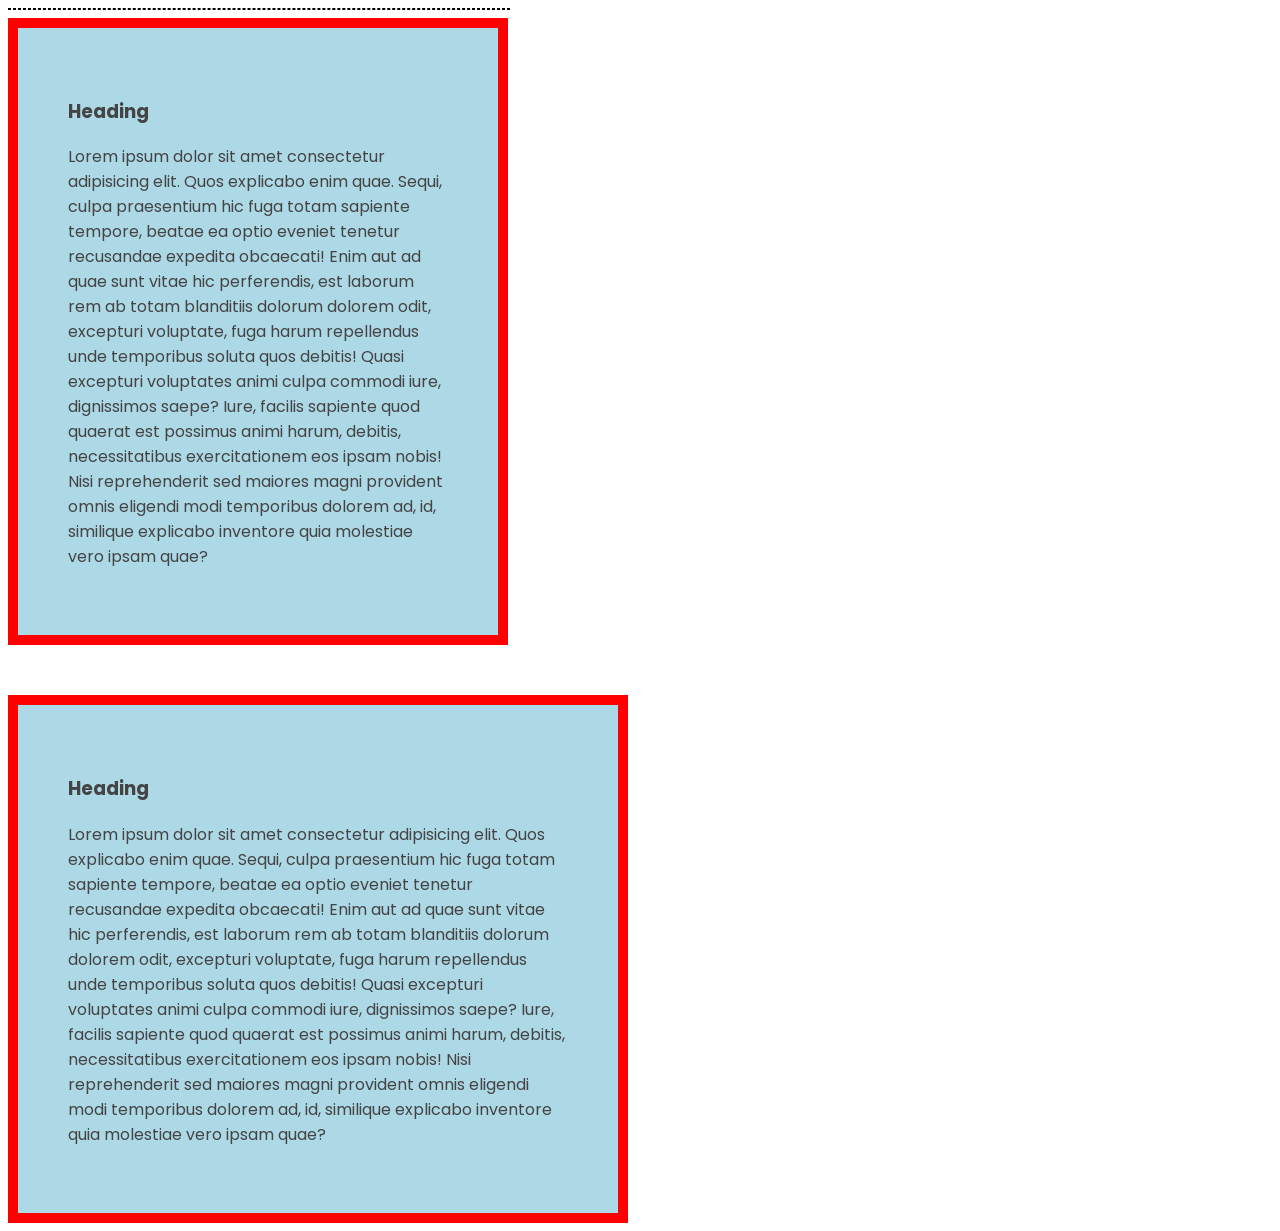
<file: HTML & CSS/Programs/CSSPart1/18_CSS_BoxSizing_BorderBox/index.html>
<!DOCTYPE html>
<html lang="en">
<head>
    <meta charset="UTF-8">
    <meta name="viewport" content="width=device-width, initial-scale=1.0">
    <title>Homepage</title>
    <link rel="stylesheet" href="style.css">
</head>
<body>
    <!-- <h1>Welcome To Homepage</h1> -->
    <hr>
    <div class="box1">
        <h3>Heading</h3>
        <p>Lorem ipsum dolor sit amet consectetur adipisicing elit. Quos explicabo enim quae. Sequi, culpa praesentium hic fuga totam sapiente tempore, beatae ea optio eveniet tenetur recusandae expedita obcaecati! Enim aut ad quae sunt vitae hic perferendis, est laborum rem ab totam blanditiis dolorum dolorem odit, excepturi voluptate, fuga harum repellendus unde temporibus soluta quos debitis! Quasi excepturi voluptates animi culpa commodi iure, dignissimos saepe? Iure, facilis sapiente quod quaerat est possimus animi harum, debitis, necessitatibus exercitationem eos ipsam nobis! Nisi reprehenderit sed maiores magni provident omnis eligendi modi temporibus dolorem ad, id, similique explicabo inventore quia molestiae vero ipsam quae?
        </p>

    </div>
    
    <div class="box2">
        <h3>Heading</h3>
        <p>Lorem ipsum dolor sit amet consectetur adipisicing elit. Quos explicabo enim quae. Sequi, culpa praesentium hic fuga totam sapiente tempore, beatae ea optio eveniet tenetur recusandae expedita obcaecati! Enim aut ad quae sunt vitae hic perferendis, est laborum rem ab totam blanditiis dolorum dolorem odit, excepturi voluptate, fuga harum repellendus unde temporibus soluta quos debitis! Quasi excepturi voluptates animi culpa commodi iure, dignissimos saepe? Iure, facilis sapiente quod quaerat est possimus animi harum, debitis, necessitatibus exercitationem eos ipsam nobis! Nisi reprehenderit sed maiores magni provident omnis eligendi modi temporibus dolorem ad, id, similique explicabo inventore quia molestiae vero ipsam quae?
        </p>

    </div>

    
</body>
</html>
</file>
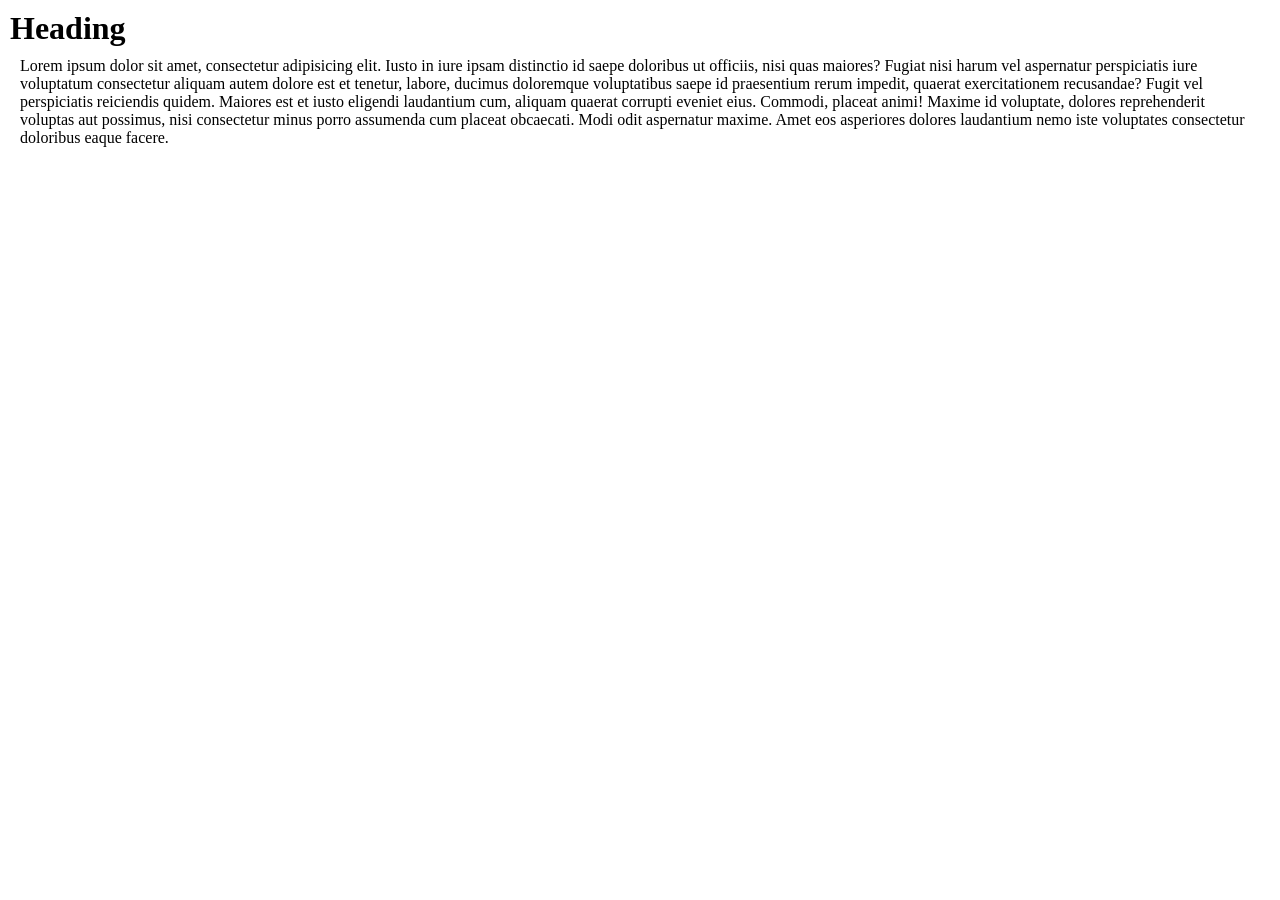
<file: HTML & CSS/Programs/CSSPart1/19_CSS_BrowserStyles_Reset/index.html>
<!DOCTYPE html>
<html lang="en">
<head>
    <meta charset="UTF-8">
    <meta name="viewport" content="width=device-width, initial-scale=1.0">
    <title>Document</title>
    <link rel="stylesheet" href="style.css">
</head>
<body>
    <h1>
        Heading
    </h1>
    <p>Lorem ipsum dolor sit amet, consectetur adipisicing elit. Iusto in iure ipsam distinctio id saepe doloribus ut officiis, nisi quas maiores? Fugiat nisi harum vel aspernatur perspiciatis iure voluptatum consectetur aliquam autem dolore est et tenetur, labore, ducimus doloremque voluptatibus saepe id praesentium rerum impedit, quaerat exercitationem recusandae? Fugit vel perspiciatis reiciendis quidem. Maiores est et iusto eligendi laudantium cum, aliquam quaerat corrupti eveniet eius. Commodi, placeat animi! Maxime id voluptate, dolores reprehenderit voluptas aut possimus, nisi consectetur minus porro assumenda cum placeat obcaecati. Modi odit aspernatur maxime. Amet eos asperiores dolores laudantium nemo iste voluptates consectetur doloribus eaque facere.</p>
</body>
</html>
</file>
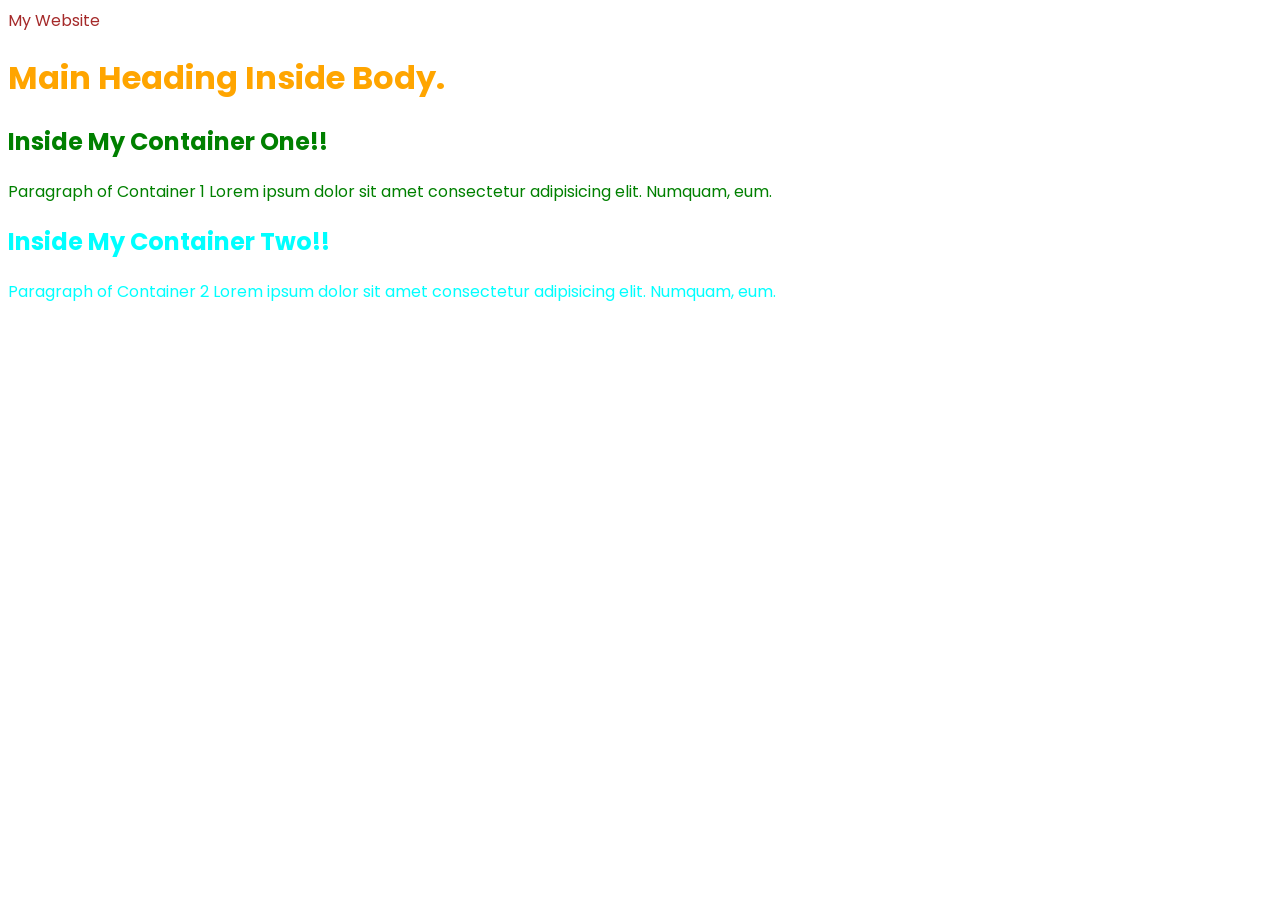
<file: HTML & CSS/Programs/CSSPart1/20_CSS_Inheritance/index.html>
<!DOCTYPE html>
<html lang="en">
<head>
    <meta charset="UTF-8">
    <meta name="viewport" content="width=device-width, initial-scale=1.0">
    <link rel="stylesheet" href="style.css">
    <title>Homepage</title>
</head>
<body>
    <a href="#">My Website</a>
    <h1>Main Heading Inside Body.</h1>
    <div class="container1">
        <h2>Inside My Container One!!</h2>
        <p> Paragraph of Container 1
            Lorem ipsum dolor sit amet consectetur adipisicing elit. Numquam, eum.</p>
    </div>
    <div class="container2">
        <h2>Inside My Container Two!!</h2>
        <p> Paragraph of Container 2
            Lorem ipsum dolor sit amet consectetur adipisicing elit. Numquam, eum.</p>
    </div>
    
</body>
</html>
</file>
<file: HTML & CSS/Programs/CSSPart2/style.css>
/* Absolute Units */
p{
    /*font-size: 16px;*/
    font-size: 32px;
    font-size: 96px;
    /* 1 inch == 96 px */
    font-size: 1in;
    /* 1 inch == 2.54cm */
    font-size: 2.54cm;

    /*
    *  1px == 0.75pt 
    *  16px== 16*0.75 == (12)
    */
    font-size: 12pt;
    border: 12pt solid red;
}
</file>
<file: HTML & CSS/Programs/CSSPart1/10_CSS_Border/style.css>
h2{
  /* short hand way */
  border-bottom: 4px solid red;
  border-top: 4px solid red;
  border-radius:10px ;
  /* 
  border-width: 4px;
  border-style: solid;
  border-color: red;
  */
}
/*  
h2,img{
    border: 4px solid red;
}
*/
/*  
div{
    border: 8px solid black;
}
 */

 p{
    border:  4px solid green;
 }
 span{
    border: 2px solid black;
 }
</file>
<file: HTML & CSS/Programs/CSSPart1/11_CSS_BoxModel/style.css>
@import url('https://fonts.googleapis.com/css2?family=Poppins:wght@200;400;500;700&family=Roboto:wght@400;500;700;900&display=swap');

/* Padding */
h1{
   border:2px solid red;
   padding-left:40px;
   padding-right:40px;
   padding-top:20px ;
   padding-bottom:20px ;
   margin-left:200px; ;
   margin-right:200px; ;
   margin-top:50px; ;
   text-align: center;
   font-family: Arial, Helvetica, sans-serif;

}
/* short hand all sides */
h1{
    padding : 40px;
    text-align: center;
    font-family: Arial, Helvetica, sans-serif;
}
/* short hand topbottom leftright */
h1{
    padding : 20px 40px;
    text-align: center;
    font-family: Arial, Helvetica, sans-serif;
}

 /* short hand  clockwise Padding */

 h1{
    padding: 20px 30px 20px 30px;
    /* text-align: center; */
    font-family: Arial, Helvetica, sans-serif;
    border :10px solid purple;
  
 }

 h1{
    padding: 50px;
    /* text-align: center; */
    font-family: Arial, Helvetica, sans-serif;
    border :10px solid purple;
   /* margin-left:200px; ; */
   /* margin-right:200px; ; */
   /* margin-top:50px;  */
   /* margin-bottom:50px; ; */
     
   /* width:500px ; */
   margin:20px;
   /* text-align: center; */
 }

/* Background color start where Border starts*/
/* 
Padding ->
Space between Border and content*/
</file>
<file: HTML & CSS/Programs/CSSPart1/12_CSS_Exercise2/style.css>
@import url('https://fonts.googleapis.com/css2?family=Poppins:wght@200;400;500;700&family=Roboto:wght@400;500;700;900&display=swap');

/*
div.main-heading h2{
    text-align: center;
    background-color: #cdcdcd;
    font-family: poppins;
    margin-left:200px;
    margin-right:200px;
    padding:10px 500px 10px 500px;

}

div.content-blog{
    margin-left:200px;
    margin-top:10px;
    margin-right:200px;
    margin-bottom:40px;

    border: solid 2px;
    padding-top:15px;
    padding-right:10px;
    padding-bottom:10px;
    padding-left:10px;
    font-family: poppins;
}
*/
body{
    font-family: 'Poppins',sans-serif;
}
.container{
    width :1400px;
    margin: 0 auto;
}
h1{
    background: #cdcdcd;
    text-align:center;
    padding: 15px 0px;
}

section.about-me,section.about-lily{
    border: 2px solid #666;
    padding: 10px;
}
.about-me{margin-bottom: 40px;}

section h3{
    text-transform: uppercase;
    color: #444;
}
</file>
<file: HTML & CSS/Programs/CSSPart1/13_Margin_Collapsing/style.css>
@import url("https://fonts.googleapis.com/css2?family=Poppins:wght@200;300;400;500;600;700&display=swap");

body{
    font-family: Arial, Helvetica, sans-serif;
}
.box1,.box2{
    border: 2px solid #444;
    padding: 10px;
}
/* Margin Collapsing */
.box1{
    margin-bottom: 40px;
}
.box2{
    margin-top: 50px;
}
/*
its not 40 bottom of box1 + 50 top of box2 = 90 
margin between box1 and box2

Here the greater margin is considered and it is collapsed
So margin between box1 and box 2
greater i.e 50 px is considered 
*/
</file>
<file: HTML & CSS/Programs/CSSPart1/14_Inline_vs_Blocklevel/style.css>
@import url("https://fonts.googleapis.com/css2?family=Poppins:wght@200;300;400;500;600;700&display=swap");

body{
    font-family: "Poppins", sans-serif;
}

h1,h2{

    border:2px solid black;
    /*
    Block Elements Take Whole Page Width
    Observation : We Can Make Changes.
    width: 500px;
    height: 100px;
    */
   /* block Elements to Inline */
    display:inline-flex;
}

a{
    border: 2px solid black;
   /*
     Inline Element take width only what is required 
     Observation : No Change.
     
    width: 100px;
    height: 100px;
    */

    /*
    After changing display of inline to block 
    All the Problems with margin and padding are solved
    */
    display: block;
    margin:20px 10px;
    padding: 10px;
}
/*   
     Block Element take All Margin
     Observation : Changes All Sides.   
 h1{
    margin: 100px;
    
 }  
 */



    /*   
     Inline Element take Margin only left and right 
     Observation : Change Only in Margin-left-right  .
     No Change in Margin top-bottom (it shows but No Changes).

 a{
          margin: 100px;
  }
    */
    
/* Good to go Padding in Block elements 

h1{
   padding: 50px;
}
*/
/* 
No need to Give padding at top and bottom
for inline Element
it mess the things only left right

a{
    padding:0px 50px;
}
*/
</file>
<file: HTML & CSS/Programs/CSSPart1/15_Image_Element/style.css>
@import url("https://fonts.googleapis.com/css2?family=Poppins:wght@200;300;400;500;600;700&display=swap");

body{
    font-family: "Poppins", sans-serif;
}

h1,h2{

    border:2px solid black;
    /*
    Block Elements Take Whole Page Width
    Observation : We Can Make Changes.
    width: 500px;
    height: 100px;
    */
   /* block Elements to Inline */
    display:inline-flex;
}

a{
    border: 2px solid black;
   /*
     Inline Element take width only what is required 
     Observation : No Change.
     
    width: 100px;
    height: 100px;
    */

    /*
    After changing display of inline to block 
    All the Problems with margin and padding are solved
    */
    display: block;
    margin:20px 10px;
    padding: 10px;
}
/*   
     Block Element take All Margin
     Observation : Changes All Sides.   
 h1{
    margin: 100px;
    
 }  
 */



    /*   
     Inline Element take Margin only left and right 
     Observation : Change Only in Margin-left-right  .
     No Change in Margin top-bottom (it shows but No Changes).

 a{
          margin: 100px;
  }
    */
    
/* Good to go Padding in Block elements 

h1{
   padding: 50px;
}
*/
/* 
No need to Give padding at top and bottom
for inline Element
it mess the things only left right

a{
    padding:0px 50px;
}
*/

/* 
Image (Inline Element)
It is Inline Element.
Here Padding And Margin works Properly.
*/
img{
    width: 300px;
    height: 200px; 
    border: 4px solid black;
    padding: 10px;
    margin: 10px;
}
</file>
<file: HTML & CSS/Programs/CSSPart1/16_Inline_BlockDisplay/style.css>
@import url("https://fonts.googleapis.com/css2?family=Poppins:wght@200;300;400;500;600;700&display=swap");

body{
    font-family: "Poppins", sans-serif;
}

a{

    font-family: "Poppins", sans-serif;
    border: 2px solid black;

    /*
    Inline Element - a
    Problems with padding and Margin

    margin: 50px;
    padding:50px;
    */
    /*
    Cannot change height and width :
    Remains as it is 
    Only takes what is Required

    height: 100px; 
    width: 100px;
    */
    
}
a{
    display: inline-block;  
    font-family: "Poppins", sans-serif;
    border: 2px solid black;

    margin: 20px;
    padding: 10px;
    width: 150px;
    height: 100px;
}
</file>
<file: HTML & CSS/Programs/CSSPart1/17_CSS_Exercise3/style.css>
@import url("https://fonts.googleapis.com/css2?family=Poppins:wght@200;300;400;500;600;700&display=swap");

body{
    font-family: "Poppins", sans-serif;
    color:#444;
    padding: 0px 40px;

}

a{
    color:#444;
    text-decoration: none;
}
nav{
    background-color: #cdcdcd;
    /* border: 2px solid red; */
}

nav ul{
    /* border: 2px solid green; */
    padding-left: 0px;
    text-align: center;
}

nav li{ 
    margin: 15px 20px;
    list-style-type: none;
    border-bottom: 1px solid #444;
    display: inline-block;
    font-size: 20px;
    text-transform: uppercase;

}

section{
    margin-top: 50px;
}

h1,h2,h3{
    color:#222;
    
}
h2{
    border-bottom:1px solid;
}
</file>
<file: HTML & CSS/Programs/CSSPart1/18_CSS_BoxSizing_BorderBox/style.css>
@import url("https://fonts.googleapis.com/css2?family=Poppins:wght@200;300;400;500;600;700&display=swap");

body{
    font-family: "Poppins", sans-serif;
    color:#444;

}

hr{
    width: 500px;
    margin-left:0px;
    border:0.5px dashed black;
}

.box1{
   box-sizing:border-box ;
   width: 500px;
   background-color: lightblue;
   border: 10px solid red;
   padding:50px;
   margin-bottom: 50px;
}


.box2{
    box-sizing: content-box;/*default*/
    width: 500px;
    background-color: lightblue;
    border: 10px solid red;
    padding:50px;
    
 }
</file>
<file: HTML & CSS/Programs/CSSPart1/19_CSS_BrowserStyles_Reset/style.css>
/*Default Brower Styles and CSS Reset*/
*{
    margin:0;
    padding:0;
    box-sizing: border-box;
}

h1{
    margin: 10px;
}
p{
    margin: 8px 20px;
}
</file>
<file: HTML & CSS/Programs/CSSPart1/20_CSS_Inheritance/style.css>
@import url("https://fonts.googleapis.com/css2?family=Poppins:wght@200;300;400;500;600;700&display=swap");


body{
    font-family: "Poppins", sans-serif;
    color:red;
}

.container1{
    color: green;
}
.container2{
    color: aqua;
}
h1{
    color:orange;
}
a{
    color: brown;
    text-decoration: none;
}
</file>
